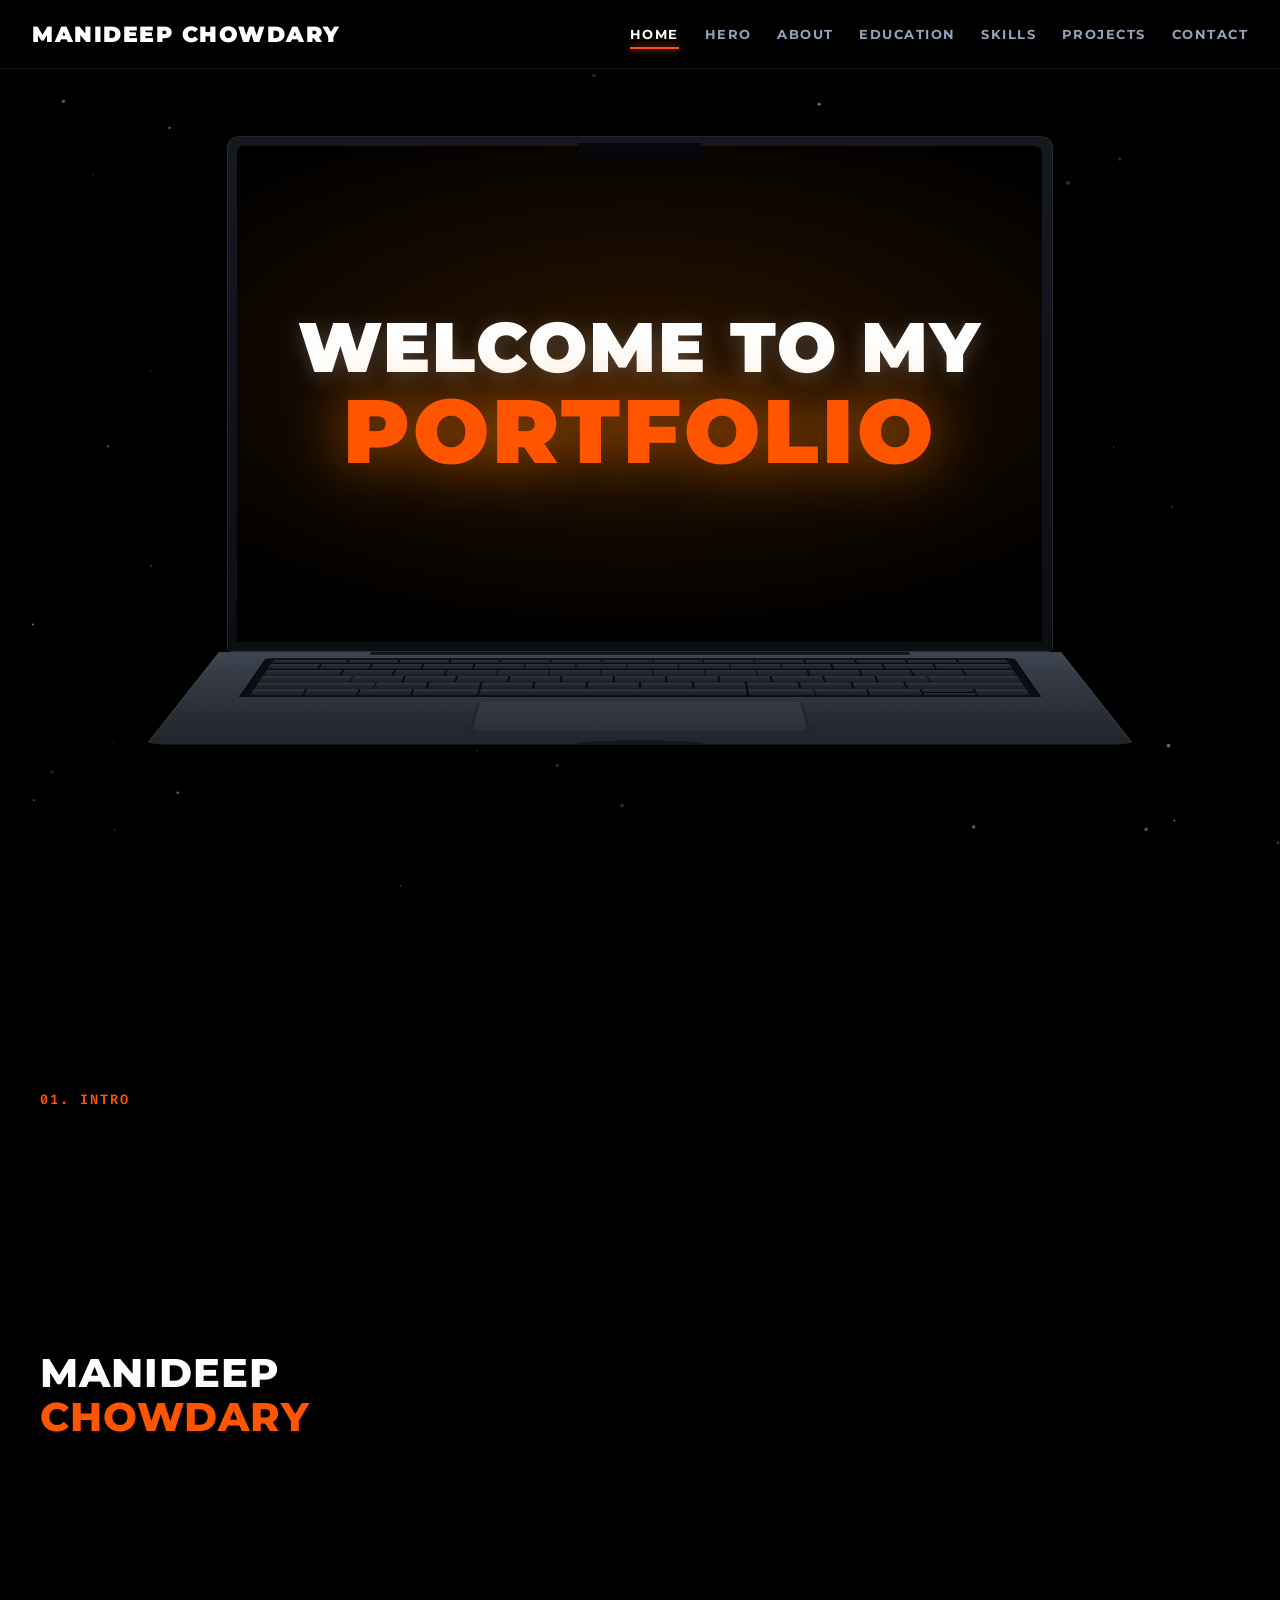
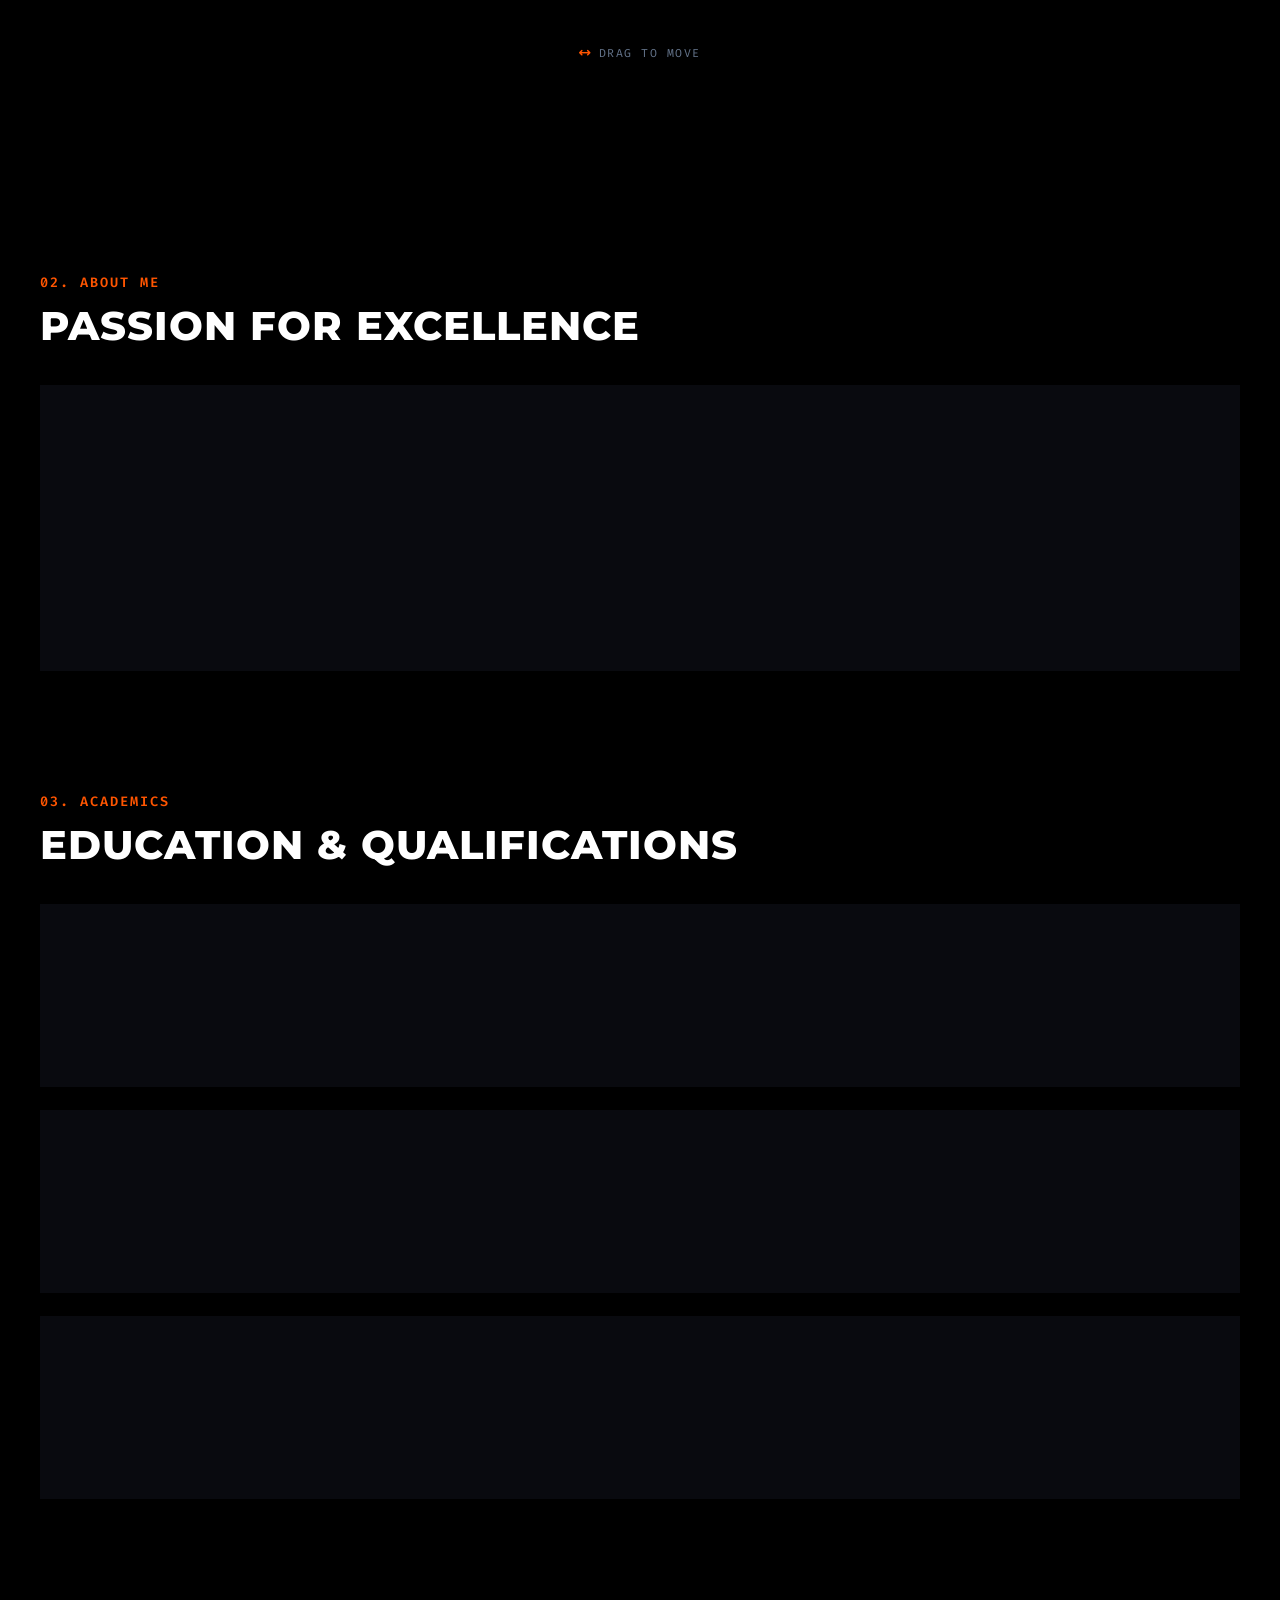
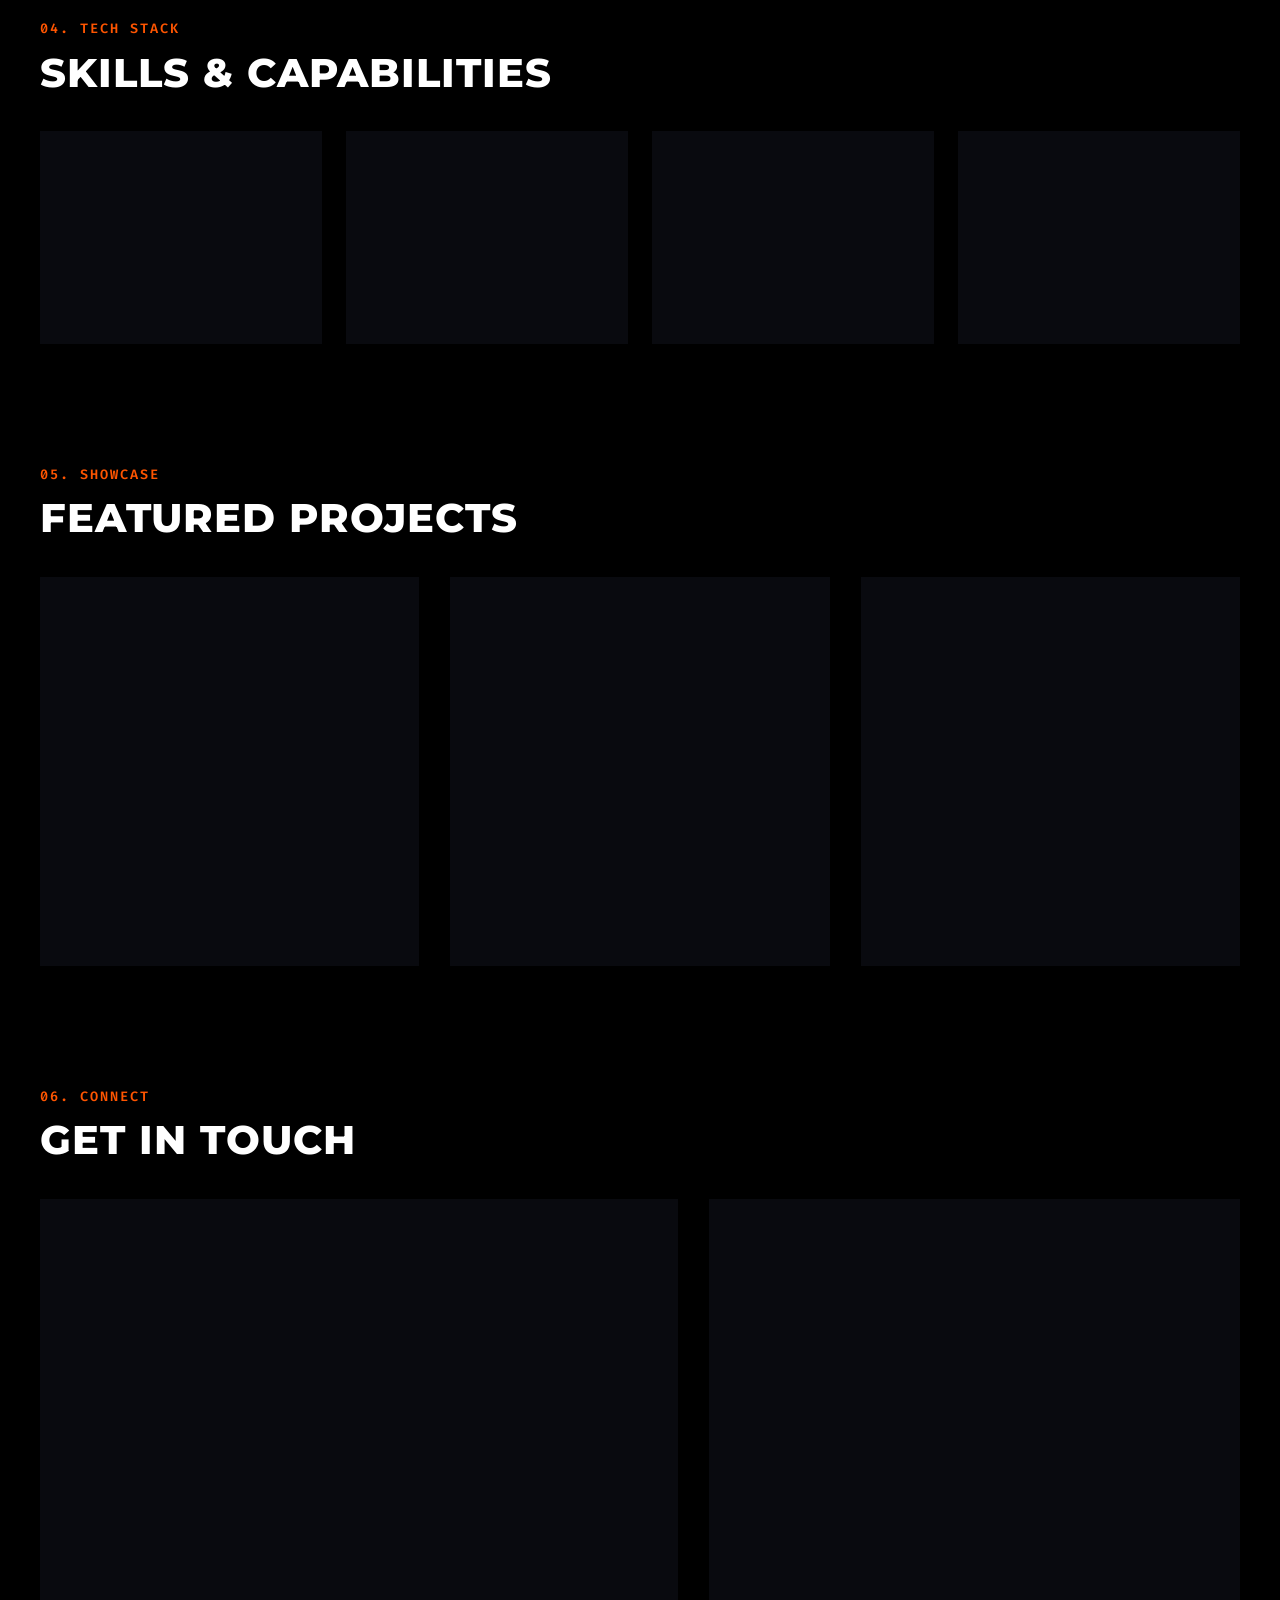
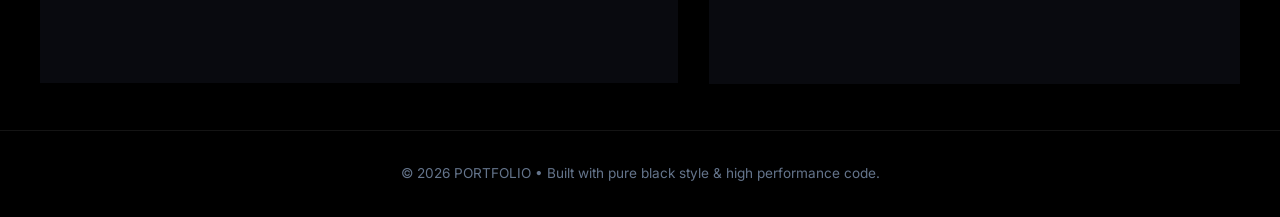
<file: index.html>
<!DOCTYPE html>
<html lang="en">

<head>
    <meta charset="UTF-8">
    <meta name="viewport" content="width=device-width, initial-scale=1.0, viewport-fit=cover">
    <meta name="theme-color" content="#000000">
    <meta name="description" content="Portfolio of Manideep Chowdary Kilaru — B.Tech Computer Science student at SRKR Engineering College, Bhimavaram. Full-stack web development & AIML projects.">
    <title>Manideep Chowdary Kilaru | Web Developer Portfolio</title>
        <link rel="canonical" href="https://manideepchowdarykilaru-spec.github.io/">
    <meta property="og:type" content="website">
    <meta property="og:url" content="https://manideepchowdarykilaru-spec.github.io/">
    <meta property="og:title" content="Manideep Chowdary Kilaru | Web Developer Portfolio">
    <meta property="og:description" content="B.Tech CSE student and full-stack web developer. React, Node.js and AIML projects.">
    <meta property="og:image" content="https://manideepchowdarykilaru-spec.github.io/preview.jpg">

    <meta name="twitter:card" content="summary_large_image">
    <meta name="twitter:title" content="Manideep Chowdary Kilaru | Web Developer Portfolio">
    <meta name="twitter:description" content="B.Tech CSE student and full-stack web developer. React, Node.js and AIML projects.">
    <meta name="twitter:image" content="https://manideepchowdarykilaru-spec.github.io/preview.jpg">
    <!-- Google Fonts -->
    <link rel="preconnect" href="https://fonts.googleapis.com">
    <link rel="preconnect" href="https://fonts.gstatic.com" crossorigin>
    <link
        href="https://fonts.googleapis.com/css2?family=Inter:wght@300;400;500;600;700;800&family=Montserrat:wght@700;800;900&family=Fira+Code:wght@400;500&display=swap"
        rel="stylesheet">

    <!-- FontAwesome Icons -->
    <link rel="stylesheet" href="https://cdnjs.cloudflare.com/ajax/libs/font-awesome/6.4.0/css/all.min.css">

    <!-- Custom CSS -->
    <link rel="stylesheet" href="style.css">
        <script type="application/ld+json">
    {
      "@context": "https://schema.org",
      "@type": "Person",
      "name": "Manideep Chowdary Kilaru",
      "url": "https://manideepchowdarykilaru-spec.github.io/",
      "jobTitle": "Web Developer",
      "email": "manideepchowdarykilaru@gmail.com",
      "alumniOf": {
        "@type": "CollegeOrUniversity",
        "name": "SRKR Engineering College, Bhimavaram"
      },
      "knowsAbout": ["Web Development", "React", "Node.js", "JavaScript", "Machine Learning"],
      "sameAs": [
        "https://github.com/manideepchowdarykilaru-spec",
        "https://www.linkedin.com/in/manideep-chowdary-kilaru-19186835b/"
      ]
    }
    </script>
</head>

<body class="pure-black">

    <!-- Preloader Screen -->
    <div id="preloader">
        <div class="preloader-content">
            <div class="preloader-spinner"></div>
            <div class="preloader-logo">MANIDEEP CHOWDARY<span></span></div>
            <div class="preloader-progress-bar">
                <div class="progress-fill" id="progressFill"></div>
            </div>
            <div class="preloader-text" id="preloaderPercent">0%</div>
        </div>
    </div>

    <!-- Background Glow & Stars -->
    <canvas id="bgCanvas"></canvas>

    <!-- Navigation Header -->
    <header class="top-header" id="topHeader">
        <div class="header-container">
            <!-- Brand Logo -->
            <a href="#home" class="brand-logo">
                <span class="logo-main">MANIDEEP CHOWDARY<span class="dot"></span></span>

            </a>

            <!-- Top Right Navigation Links -->
            <nav class="nav-menu" id="navMenu">
                <ul class="nav-list">
                    <li><a href="#home" class="nav-link active">HOME</a></li>
                    <li><a href="#hero" class="nav-link">HERO</a></li>
                    <li><a href="#about" class="nav-link">ABOUT</a></li>
                    <li><a href="#education" class="nav-link">EDUCATION</a></li>
                    <li><a href="#skills" class="nav-link">SKILLS</a></li>
                    <li><a href="#projects" class="nav-link">PROJECTS</a></li>
                    <li><a href="#contact" class="nav-link">CONTACT</a></li>
                </ul>
            </nav>

            <!-- Mobile Menu Toggle -->
            <button class="mobile-toggle" id="mobileToggle" aria-label="Toggle Menu" aria-controls="navMenu" aria-expanded="false">
                <i class="fa-solid fa-bars"></i>
            </button>
        </div>
    </header>
    <!-- MAIN CONTENT -->
    <main>
        <!-- 1. HOME SECTION (3D Laptop Screen Showcase) -->
        <section id="home" class="section home-section">
            <div class="home-container">
                <!-- Laptop Mockup Display (Reference Image Match) -->
                <div class="laptop-wrapper">
                    <!-- One shared 3D space: lid and body are two planes joined
                         at a hinge, tilted so you look down on the machine -->
                    <div class="laptop-3d">
                        <!-- Lid, hinged on its bottom edge, two-sided -->
                        <div class="laptop-lid">
                            <div class="laptop-screen">
                                <div class="laptop-camera"></div>
                                <div class="screen-content">
                                    <!-- Main Bold Heading -->
                                    <div class="hero-welcome-box">
                                    <div class="welcome-top">WELCOME TO MY</div>
                                    <div class="welcome-bottom">PORTFOLIO</div>
                                    </div>
                                </div>
                            </div>
                            <!-- Outer shell: what you see while it is shut -->
                            <div class="laptop-lid-shell" aria-hidden="true"></div>
                        </div>
                        <!-- Body: a real horizontal deck for the lid to close onto.
                             Every row below totals 14.5 key units, which is what
                             keeps the columns lining up the way a real board does. -->
                        <div class="laptop-deck" aria-hidden="true">
                            <div class="laptop-hinge"></div>
                            <div class="mb-keyboard">
                                <div class="mb-row mb-row-fn">
                                    <span class="k w15"></span>
                                    <span class="k"></span><span class="k"></span><span class="k"></span><span class="k"></span><span class="k"></span><span class="k"></span>
                                    <span class="k"></span><span class="k"></span><span class="k"></span><span class="k"></span><span class="k"></span><span class="k"></span>
                                    <span class="k"></span>
                                </div>
                                <div class="mb-row">
                                    <span class="k"></span><span class="k"></span><span class="k"></span><span class="k"></span><span class="k"></span><span class="k"></span><span class="k"></span>
                                    <span class="k"></span><span class="k"></span><span class="k"></span><span class="k"></span><span class="k"></span><span class="k"></span>
                                    <span class="k w15"></span>
                                </div>
                                <div class="mb-row">
                                    <span class="k w15"></span>
                                    <span class="k"></span><span class="k"></span><span class="k"></span><span class="k"></span><span class="k"></span><span class="k"></span><span class="k"></span>
                                    <span class="k"></span><span class="k"></span><span class="k"></span><span class="k"></span><span class="k"></span><span class="k"></span>
                                </div>
                                <div class="mb-row">
                                    <span class="k w175"></span>
                                    <span class="k"></span><span class="k"></span><span class="k"></span><span class="k"></span><span class="k"></span><span class="k"></span>
                                    <span class="k"></span><span class="k"></span><span class="k"></span><span class="k"></span><span class="k"></span>
                                    <span class="k w175"></span>
                                </div>
                                <div class="mb-row">
                                    <span class="k w225"></span>
                                    <span class="k"></span><span class="k"></span><span class="k"></span><span class="k"></span><span class="k"></span>
                                    <span class="k"></span><span class="k"></span><span class="k"></span><span class="k"></span><span class="k"></span>
                                    <span class="k w225"></span>
                                </div>
                                <div class="mb-row mb-row-base">
                                    <span class="k"></span><span class="k"></span><span class="k"></span>
                                    <span class="k w125"></span>
                                    <span class="k w5"></span>
                                    <span class="k w125"></span>
                                    <span class="k"></span>
                                    <span class="mb-arrows">
                                        <span class="k"></span>
                                        <span class="mb-arrows-col"><span class="k"></span><span class="k"></span></span>
                                        <span class="k"></span>
                                    </span>
                                </div>
                            </div>
                            <div class="laptop-trackpad"></div>
                        </div>
                    </div>
                </div>
            </div>
        </section>
        <!-- 2. HERO SECTION -->
        <section id="hero" class="section hero-section">
            <div class="container hero-container">
                <div class="section-badge">01. INTRO</div>
                <div class="hero-split-layout">
                    <div class="hero-left-content">
                        <h1 class="hero-name">MANIDEEP<br><span class="hero-name-accent">CHOWDARY</span></h1>
                    </div>
                    <div class="hero-center-photo">
                    <div class="hero-photo-stack" id="heroPhotoStack">
                        <img src="faces/face-00.webp" alt="" aria-hidden="true" class="hero-photo-frame" loading="lazy" decoding="async" draggable="false">
                        <img src="faces/face-01.webp" alt="" aria-hidden="true" class="hero-photo-frame" loading="lazy" decoding="async" draggable="false">
                        <img src="faces/face-02.webp" alt="" aria-hidden="true" class="hero-photo-frame" loading="lazy" decoding="async" draggable="false">
                        <img src="faces/face-03.webp" alt="" aria-hidden="true" class="hero-photo-frame" loading="lazy" decoding="async" draggable="false">
                        <img src="faces/face-04.webp" alt="" aria-hidden="true" class="hero-photo-frame" loading="lazy" decoding="async" draggable="false">
                        <img src="faces/face-05.webp" alt="" aria-hidden="true" class="hero-photo-frame" loading="lazy" decoding="async" draggable="false">
                        <img src="faces/face-06.webp" alt="" aria-hidden="true" class="hero-photo-frame" loading="lazy" decoding="async" draggable="false">
                        <img src="faces/face-07.webp" alt="" aria-hidden="true" class="hero-photo-frame" loading="lazy" decoding="async" draggable="false">
                        <img src="faces/face-08.webp" alt="" aria-hidden="true" class="hero-photo-frame" loading="lazy" decoding="async" draggable="false">
                        <img src="faces/face-09.webp" alt="" aria-hidden="true" class="hero-photo-frame" loading="lazy" decoding="async" draggable="false">
                        <img src="faces/face-10.webp" alt="" aria-hidden="true" class="hero-photo-frame" loading="lazy" decoding="async" draggable="false">
                        <img src="faces/face-11.webp" alt="" aria-hidden="true" class="hero-photo-frame" loading="lazy" decoding="async" draggable="false">
                        <img src="faces/face-12.webp" alt="" aria-hidden="true" class="hero-photo-frame" loading="lazy" decoding="async" draggable="false">
                        <img src="faces/face-13.webp" alt="" aria-hidden="true" class="hero-photo-frame" loading="lazy" decoding="async" draggable="false">
                        <img src="faces/face-14.webp" alt="" aria-hidden="true" class="hero-photo-frame" loading="lazy" decoding="async" draggable="false">
                        <img src="faces/face-15.webp" alt="" aria-hidden="true" class="hero-photo-frame" loading="lazy" decoding="async" draggable="false">
                        <img src="faces/face-16.webp" alt="" aria-hidden="true" class="hero-photo-frame" loading="lazy" decoding="async" draggable="false">
                        <img src="faces/face-17.webp" alt="" aria-hidden="true" class="hero-photo-frame" loading="lazy" decoding="async" draggable="false">
                        <img src="faces/face-18.webp" alt="" aria-hidden="true" class="hero-photo-frame" loading="lazy" decoding="async" draggable="false">
                        <img src="faces/face-19.webp" alt="" aria-hidden="true" class="hero-photo-frame" loading="lazy" decoding="async" draggable="false">
                        <img src="faces/face-20.webp" alt="" aria-hidden="true" class="hero-photo-frame" loading="lazy" decoding="async" draggable="false">
                        <img src="faces/face-21.webp" alt="" aria-hidden="true" class="hero-photo-frame" loading="lazy" decoding="async" draggable="false">
                        <img src="faces/face-22.webp" alt="" aria-hidden="true" class="hero-photo-frame" loading="lazy" decoding="async" draggable="false">
                        <img src="faces/face-23.webp" alt="" aria-hidden="true" class="hero-photo-frame" loading="lazy" decoding="async" draggable="false">
                        <img src="faces/face-24.webp" alt="Manideep Chowdary — Web Developer" class="hero-photo-frame is-active" fetchpriority="high" draggable="false">
                        <img src="faces/face-25.webp" alt="" aria-hidden="true" class="hero-photo-frame" loading="lazy" decoding="async" draggable="false">
                        <img src="faces/face-26.webp" alt="" aria-hidden="true" class="hero-photo-frame" loading="lazy" decoding="async" draggable="false">
                        <img src="faces/face-27.webp" alt="" aria-hidden="true" class="hero-photo-frame" loading="lazy" decoding="async" draggable="false">
                        <img src="faces/face-28.webp" alt="" aria-hidden="true" class="hero-photo-frame" loading="lazy" decoding="async" draggable="false">
                        <img src="faces/face-29.webp" alt="" aria-hidden="true" class="hero-photo-frame" loading="lazy" decoding="async" draggable="false">
                        <img src="faces/face-30.webp" alt="" aria-hidden="true" class="hero-photo-frame" loading="lazy" decoding="async" draggable="false">
                        <img src="faces/face-31.webp" alt="" aria-hidden="true" class="hero-photo-frame" loading="lazy" decoding="async" draggable="false">
                        <img src="faces/face-32.webp" alt="" aria-hidden="true" class="hero-photo-frame" loading="lazy" decoding="async" draggable="false">
                        <img src="faces/face-33.webp" alt="" aria-hidden="true" class="hero-photo-frame" loading="lazy" decoding="async" draggable="false">
                        <img src="faces/face-34.webp" alt="" aria-hidden="true" class="hero-photo-frame" loading="lazy" decoding="async" draggable="false">
                        <img src="faces/face-35.webp" alt="" aria-hidden="true" class="hero-photo-frame" loading="lazy" decoding="async" draggable="false">
                        <img src="faces/face-36.webp" alt="" aria-hidden="true" class="hero-photo-frame" loading="lazy" decoding="async" draggable="false">
                        <img src="faces/face-37.webp" alt="" aria-hidden="true" class="hero-photo-frame" loading="lazy" decoding="async" draggable="false">
                        <img src="faces/face-38.webp" alt="" aria-hidden="true" class="hero-photo-frame" loading="lazy" decoding="async" draggable="false">
                        <img src="faces/face-39.webp" alt="" aria-hidden="true" class="hero-photo-frame" loading="lazy" decoding="async" draggable="false">
                        <img src="faces/face-40.webp" alt="" aria-hidden="true" class="hero-photo-frame" loading="lazy" decoding="async" draggable="false">
                        <img src="faces/face-41.webp" alt="" aria-hidden="true" class="hero-photo-frame" loading="lazy" decoding="async" draggable="false">
                        <img src="faces/face-42.webp" alt="" aria-hidden="true" class="hero-photo-frame" loading="lazy" decoding="async" draggable="false">
                        <img src="faces/face-43.webp" alt="" aria-hidden="true" class="hero-photo-frame" loading="lazy" decoding="async" draggable="false">
                        <img src="faces/face-44.webp" alt="" aria-hidden="true" class="hero-photo-frame" loading="lazy" decoding="async" draggable="false">
                        <img src="faces/face-45.webp" alt="" aria-hidden="true" class="hero-photo-frame" loading="lazy" decoding="async" draggable="false">
                        <img src="faces/face-46.webp" alt="" aria-hidden="true" class="hero-photo-frame" loading="lazy" decoding="async" draggable="false">
                        <img src="faces/face-47.webp" alt="" aria-hidden="true" class="hero-photo-frame" loading="lazy" decoding="async" draggable="false">
                        <img src="faces/face-48.webp" alt="" aria-hidden="true" class="hero-photo-frame" loading="lazy" decoding="async" draggable="false">
                    </div>
                        <p class="hero-drag-hint" id="heroDragHint"><i class="fa-solid fa-arrows-left-right"></i>Drag to move</p>
                    </div>
                    <div class="hero-right-spacer"></div>
                </div>
            </div>
        </section>

        <!-- 3. ABOUT SECTION -->
        <section id="about" class="section about-section">
            <div class="container">
                <div class="section-badge">02. ABOUT ME</div>
                <h2 class="section-title">PASSION FOR EXCELLENCE</h2>
                <div class="about-grid">
                    <div class="about-text glass-card">
                        <h3>Hi, I'm Manideep — a passionate Web Developer and AIML Enthusiast</h3>
                        <p>I am an enthusiastic B.Tech Computer Science and Engineering student at SRKR Engineering
                            College, Bhimavaram, Andhra Pradesh, with a strong work ethic and excellent organizational
                            skills, eager to contribute to a reputed organization through disciplined problem-solving
                            and continuous learning.</p>
                        <p>Dedicated to supporting organizational goals while growing into a versatile professional.</p>

                        <div class="about-meta">
                            <div class="meta-item">
                                <span class="meta-title">Location:</span> Global / Remote
                            </div>
                            <div class="meta-item">
                                <span class="meta-title">Role:</span> Full-Stack Web Craftsman
                            </div>
                            <div class="meta-item">
                                <span class="meta-title">Status:</span> Open for opportunities
                            </div>
                        </div>
                    </div>
                </div>
            </div>
        </section>
        <!-- 4. EDUCATION SECTION -->
        <section id="education" class="section education-section">
            <div class="container">
                <div class="section-badge">03. ACADEMICS</div>
                <h2 class="section-title">EDUCATION & QUALIFICATIONS</h2>
                <div class="timeline">
                    <div class="timeline-item glass-card">
                        <div class="timeline-year">Expected May 2028</div>
                        <h3 class="timeline-title">B.Tech in Computer Science and Engineering</h3>
                        <div class="timeline-sub">SRKR Engineering College, Bhimavaram, Andhra Pradesh</div>
                        <p>CGPA: 8.5/10</p>
                    </div>
                    <div class="timeline-item glass-card">
                        <div class="timeline-year">2022 – 2024</div>
                        <h3 class="timeline-title">Intermediate (MPC)</h3>
                        <div class="timeline-sub">SASI Junior College, Kamavarapukota</div>
                        <p>Percentage: 98.5%</p>
                    </div>
                    <div class="timeline-item glass-card">
                        <div class="timeline-year">2022</div>
                        <h3 class="timeline-title">Secondary School Certificate</h3>
                        <div class="timeline-sub">SASI English Medium High School, Eluru</div>
                        <p>Completed Secondary Education with excellence.</p>
                    </div>
                </div>
            </div>
        </section>

        <!-- 5. SKILLS SECTION -->
        <section id="skills" class="section skills-section">
            <div class="container">
                <div class="section-badge">04. TECH STACK</div>
                <h2 class="section-title">SKILLS & CAPABILITIES</h2>
                <div class="skills-grid">
                    <div class="skill-card glass-card">
                        <div class="skill-header">
                            <span class="skill-name">Frontend Architecture</span>
                            <span class="skill-pct">95%</span>
                        </div>
                        <div class="progress-bar">
                            <div class="bar-fill" style="width: 95%;"></div>
                        </div>
                        <p class="skill-desc">HTML5, CSS3, JavaScript (ES6+), React, Vue, Canvas 2D/WebGL</p>
                    </div>
                    <div class="skill-card glass-card">
                        <div class="skill-header">
                            <span class="skill-name">Backend Development</span>
                            <span class="skill-pct">88%</span>
                        </div>
                        <div class="progress-bar">
                            <div class="bar-fill" style="width: 88%;"></div>
                        </div>
                        <p class="skill-desc">Node.js, Express, REST APIs, Python, Microservices</p>
                    </div>
                    <div class="skill-card glass-card">
                        <div class="skill-header">
                            <span class="skill-name">UI/UX & Design</span>
                            <span class="skill-pct">92%</span>
                        </div>
                        <div class="progress-bar">
                            <div class="bar-fill" style="width: 92%;"></div>
                        </div>
                        <p class="skill-desc">Figma, Glassmorphism, Micro-Animations, Responsive Design</p>
                    </div>
                    <div class="skill-card glass-card">
                        <div class="skill-header">
                            <span class="skill-name">DevOps & Tools</span>
                            <span class="skill-pct">85%</span>
                        </div>
                        <div class="progress-bar">
                            <div class="bar-fill" style="width: 85%;"></div>
                        </div>
                        <p class="skill-desc">Git, GitHub Actions, Docker, Vercel, Webpack/Vite</p>
                    </div>
                </div>
            </div>
        </section>

        <!-- 6. PROJECTS SECTION -->
        <section id="projects" class="section projects-section">
            <div class="container">
                <div class="section-badge">05. SHOWCASE</div>
                <h2 class="section-title">FEATURED PROJECTS</h2>
                <div class="projects-grid">
                    <div class="project-card glass-card">
                        <div class="project-img-placeholder">
                            <i class="fa-solid fa-laptop-code"></i>
                        </div>
                        <div class="project-body">
                            <h3>NextGen E-Commerce Platform</h3>
                            <p>High performance storefront with real-time state, dark glass interface, and instant
                                checkout flow.</p>
                            <div class="project-tags">
                                <span>React</span>
                                <span>CSS3</span>
                                <span>Node.js</span>
                            </div>
                        </div>
                    </div>
                    <div class="project-card glass-card">
                        <div class="project-img-placeholder">
                            <i class="fa-solid fa-chart-line"></i>
                        </div>
                        <div class="project-body">
                            <h3>AI Analytics Dashboard</h3>
                            <p>Real-time data visualization dashboard featuring 60fps canvas charts and telemetry tools.
                            </p>
                            <div class="project-tags">
                                <span>JavaScript</span>
                                <span>Canvas API</span>
                                <span>ChartJS</span>
                            </div>
                        </div>
                    </div>
                    <div class="project-card glass-card">
                        <div class="project-img-placeholder">
                            <i class="fa-solid fa-gamepad"></i>
                        </div>
                        <div class="project-body">
                            <h3>3D Interactive Workspace</h3>
                            <p>Immersive 3D interactive web workspace with custom shader effects and particle fields.
                            </p>
                            <div class="project-tags">
                                <span>WebGL</span>
                                <span>Three.js</span>
                                <span>CSS3</span>
                            </div>
                        </div>
                    </div>
                </div>
            </div>
        </section>

        <!-- 7. CONTACT SECTION -->
        <section id="contact" class="section contact-section">
            <div class="container">
                <div class="section-badge">06. CONNECT</div>
                <h2 class="section-title">GET IN TOUCH</h2>
                <div class="contact-grid">
                    <div class="contact-info glass-card">
                        <h3>Let's build something extraordinary together</h3>
                        <p>I am available for freelance work, full-time positions.</p>
                        <div class="contact-details">
                            <div class="contact-item">
                                <i class="fa-solid fa-envelope"></i>
                                <a href="mailto:manideepchowdarykilaru@gmail.com" style="color: inherit; text-decoration: none;">manideepchowdarykilaru@gmail.com</a>
                            </div>
                            <div class="contact-item">
                                <i class="fa-solid fa-phone"></i>
                                <a href="tel:+919392066954" style="color: inherit; text-decoration: none;">+91 9392066954</a>
                            </div>
                            <div class="contact-item">
                                <i class="fa-solid fa-location-dot"></i>
                                <span>Available</span>
                            </div>
                        </div>
                        <div class="social-links">
                            <a href="https://github.com/manideepchowdarykilaru-spec" target="_blank"
                                rel="noopener noreferrer" class="social-btn" aria-label="GitHub Profile"><i
                                    class="fa-brands fa-github"></i></a>
                            <a href="https://www.linkedin.com/in/manideep-chowdary-kilaru-19186835b/" target="_blank"
                                rel="noopener noreferrer" class="social-btn" aria-label="LinkedIn Profile"><i
                                    class="fa-brands fa-linkedin"></i></a>
                        </div>
                    </div>
                    <form class="contact-form glass-card" id="contactForm">
                        <div class="form-group">
                            <label for="name">Name</label>
                            <input type="text" id="name" required placeholder="Your Name">
                        </div>
                        <div class="form-group">
                            <label for="email">Email</label>
                            <input type="email" id="email" required placeholder="your.email@example.com">
                        </div>
                        <div class="form-group">
                            <label for="message">Message</label>
                            <textarea id="message" rows="5" required
                                placeholder="Write your message here..."></textarea>
                        </div>
                        <button type="submit" class="btn btn-blue btn-full">
                            <span>Send Message</span>
                            <i class="fa-solid fa-paper-plane"></i>
                        </button>
                    </form>
                </div>
            </div>
        </section>
    </main>
    <!-- Footer -->
    <footer class="main-footer">
        <div class="container">
            <p>© 2026 PORTFOLIO • Built with pure black style & high performance code.</p>
        </div>
    </footer>
    <!-- Toast Notification -->
    <div class="toast" id="toast">
        <i class="fa-solid fa-circle-check toast-icon"></i>
        <span id="toastMsg">Action triggered successfully!</span>
    </div>
    <!-- Custom Script -->
    <script src="script.js"></script>
</body>

</html>
</file>
<file: style.css>
/* ==========================================================================
   PURE BLACK PORTFOLIO SYSTEM - STYLESHEET
   ========================================================================== */
:root {
    --bg-pure-black: #000000;
    --bg-dark-card: rgba(12, 14, 20, 0.75);
    --bg-dark-card-hover: rgba(20, 24, 36, 0.9);

    --border-dark: rgba(255, 255, 255, 0.08);
    --border-glow: rgba(59, 130, 246, 0.4);

    --accent-blue: #ff5500;
    --accent-blue-deep: #ff5500;
    --accent-cyan: #00d9ff;

    --text-main: #ffffff;
    --text-sub: #94a3b8;
    --text-muted: #64748b;

    --font-heading: 'Montserrat', sans-serif;
    --font-body: 'Inter', sans-serif;
    --font-mono: 'Fira Code', monospace;

    /* Fixed header height - every full-screen section subtracts this */
    --header-h: 68px;

    /* Notch / rounded-corner safe areas on phones */
    --safe-l: env(safe-area-inset-left, 0px);
    --safe-r: env(safe-area-inset-right, 0px);
    --safe-b: env(safe-area-inset-bottom, 0px);

    /* Full-viewport height. svh tracks the *small* viewport, so a section is
       never hidden behind a mobile browser's collapsing address bar. */
    --vh-full: 100vh;
}

@supports (height: 100svh) {
    :root {
        --vh-full: 100svh;
    }
}

*,
*::before,
*::after {
    box-sizing: border-box;
    margin: 0;
    padding: 0;
}

html {
    scroll-behavior: smooth;
    font-size: 16px;
    -webkit-text-size-adjust: 100%;
}

body.pure-black {
    background-color: var(--bg-pure-black);
    color: var(--text-main);
    font-family: var(--font-body);
    line-height: 1.6;
    overflow-x: hidden;
    -webkit-font-smoothing: antialiased;
}

img {
    max-width: 100%;
}

/* ==========================================================================
   1. PRELOADER SCREEN
   ========================================================================== */
#preloader {
    position: fixed;
    inset: 0;
    width: 100%;
    height: var(--vh-full);
    background: #000000;
    z-index: 9999;
    display: flex;
    align-items: center;
    justify-content: center;
    padding: 1.5rem;
    transition: opacity 0.6s ease, visibility 0.6s ease;
}

#preloader.fade-out {
    opacity: 0;
    visibility: hidden;
}

.preloader-content {
    display: flex;
    flex-direction: column;
    align-items: center;
    gap: 1.25rem;
    max-width: 100%;
}

.preloader-logo {
    font-family: var(--font-heading);
    font-size: clamp(1.05rem, 5vw, 1.8rem);
    font-weight: 900;
    letter-spacing: 2px;
    color: #ffffff;
    text-align: center;
}

.preloader-logo span {
    color: var(--accent-blue);
}

.preloader-spinner {
    width: 48px;
    height: 48px;
    border: 3px solid rgba(59, 130, 246, 0.15);
    border-top: 3px solid var(--accent-blue);
    border-radius: 50%;
    animation: spin 0.8s linear infinite;
}

@keyframes spin {
    0% {
        transform: rotate(0deg);
    }

    100% {
        transform: rotate(360deg);
    }
}

.preloader-progress-bar {
    width: min(220px, 70vw);
    height: 4px;
    background: rgba(255, 255, 255, 0.1);
    border-radius: 4px;
    overflow: hidden;
}

.progress-fill {
    width: 0%;
    height: 100%;
    background: linear-gradient(90deg, var(--accent-cyan), var(--accent-blue));
    transition: width 0.1s linear;
}

.preloader-text {
    font-family: var(--font-mono);
    font-size: 0.9rem;
    color: var(--text-sub);
}

/* Canvas Background */
#bgCanvas {
    position: fixed;
    top: 0;
    left: 0;
    width: 100%;
    height: 100%;
    z-index: 0;
    pointer-events: none;
    opacity: 0.6;
}

/* ==========================================================================
   2. HEADER & TOP-RIGHT NAVIGATION
   ========================================================================== */
.top-header {
    position: fixed;
    top: 0;
    left: 0;
    width: 100%;
    z-index: 1000;
    background: rgba(0, 0, 0, 0.85);
    backdrop-filter: blur(12px);
    border-bottom: 1px solid var(--border-dark);
    transition: background 0.3s ease;
}

.header-container {
    max-width: 1320px;
    min-height: var(--header-h);
    margin: 0 auto;
    padding: 0 calc(2rem + var(--safe-r)) 0 calc(2rem + var(--safe-l));
    display: flex;
    align-items: center;
    justify-content: space-between;
    gap: 1rem;
}

.brand-logo {
    display: flex;
    flex-direction: column;
    text-decoration: none;
    min-width: 0;
}

.logo-main {
    font-family: var(--font-heading);
    font-size: clamp(0.95rem, 2.4vw, 1.4rem);
    font-weight: 900;
    line-height: 1.2;
    letter-spacing: 1.5px;
    color: #ffffff;
    white-space: nowrap;
}

.logo-main .dot {
    color: var(--accent-blue);
}

.logo-sub {
    font-family: var(--font-mono);
    font-size: 0.65rem;
    color: var(--accent-blue);
    letter-spacing: 2px;
    font-weight: 600;
}

.nav-menu {
    display: flex;
    align-items: center;
}

.nav-list {
    display: flex;
    align-items: center;
    gap: clamp(1rem, 2vw, 2rem);
    list-style: none;
}

.nav-link {
    font-family: var(--font-heading);
    font-size: clamp(0.7rem, 1vw, 0.82rem);
    font-weight: 700;
    letter-spacing: 1.5px;
    color: var(--text-sub);
    text-decoration: none;
    position: relative;
    padding: 0.4rem 0;
    white-space: nowrap;
    transition: color 0.3s ease;
}

.nav-link::after {
    content: '';
    position: absolute;
    bottom: 0;
    left: 0;
    width: 0%;
    height: 2px;
    background: var(--accent-blue);
    transition: width 0.3s ease;
    box-shadow: 0 0 8px var(--accent-blue);
}

.nav-link:hover,
.nav-link.active {
    color: #ffffff;
}

.nav-link.active::after,
.nav-link:hover::after {
    width: 100%;
}

.mobile-toggle {
    display: none;
    background: none;
    border: none;
    color: #ffffff;
    font-size: 1.4rem;
    line-height: 1;
    /* 44px target - the minimum comfortable tap size */
    width: 44px;
    height: 44px;
    flex: 0 0 auto;
    align-items: center;
    justify-content: center;
    cursor: pointer;
    -webkit-tap-highlight-color: transparent;
}

/* ==========================================================================
   3. SECTIONS & LAYOUT
   ========================================================================== */
main {
    position: relative;
    z-index: 1;
}

.section {
    padding: 4.5rem calc(2rem + var(--safe-r)) 3rem calc(2rem + var(--safe-l));
    scroll-margin-top: var(--header-h);
    display: flex;
    align-items: center;
    justify-content: center;
    position: relative;
}

.container {
    max-width: 1200px;
    width: 100%;
    margin: 0 auto;
}

.section-badge {
    font-family: var(--font-mono);
    font-size: clamp(0.75rem, 2vw, 0.85rem);
    color: var(--accent-blue);
    letter-spacing: 2px;
    margin-bottom: 0.6rem;
    font-weight: 600;
}

.section-title {
    font-family: var(--font-heading);
    font-size: clamp(1.5rem, 4.5vw, 2.5rem);
    font-weight: 800;
    letter-spacing: 1px;
    line-height: 1.15;
    color: #ffffff;
    margin-bottom: 2.25rem;
}

/* ==========================================================================
   4. HOME SECTION - LAPTOP SCREEN MOCKUP
   ========================================================================== */
.home-section {
    /* One full screen, never taller than the viewport it opens in */
    min-height: var(--vh-full);
    padding-top: calc(var(--header-h) + 2rem);
    padding-bottom: 3rem;
    flex-direction: column;
    justify-content: center;
}

.home-container {
    width: 100%;
    max-width: 1100px;
    display: flex;
    flex-direction: column;
    align-items: center;
}

/* 3D Laptop Mockup.
   Width is capped by the height left on screen, so the whole mockup - screen,
   bezel and base - always lands inside one viewport, however short it is. */
.laptop-wrapper {
    width: 100%;
    /* The body lies flat in front of the hinge, so the mockup is taller than
       the lid alone; 1.29 (not 1.6) is what keeps lid + deck on one screen. */
    max-width: min(920px, 86%, calc((var(--vh-full) - var(--header-h) - 12rem) * 1.29));
    margin: 0 auto;
    /* Room under the hinge for the deck, and for the lid while it lies on it */
    padding-bottom: 15%;
    /* How far the shut lid rides above the deck — the machine's thickness */
    --lid-thickness: 13px;
    /* Makes 1cqw == 1% of the laptop's own width, so every detail below —
       corner radii, key gutters, bezel — scales with the machine instead of
       staying a fixed pixel size that looks clumsy once it shrinks on a phone.
       Each is written px-first so a browser without container queries keeps a
       sane value rather than dropping to zero. */
    container-type: inline-size;
    /* Long-lens perspective. Closer than this and the body, which sits in
       front of the hinge, is magnified enough to overrun the viewport. */
    perspective: 3400px;
    perspective-origin: 50% 50%;
}

/* The scene both halves live in. Tilting this is the camera angle: negative
   rotateX brings the top toward you, which is what looking down at a desk
   does. It eases from a steep look at the shut machine to near eye level. */
.laptop-3d {
    position: relative;
    width: 100%;
    transform-style: preserve-3d;
    transform-origin: 50% 100%;
    transform: rotateX(-6deg);
    transition: transform 1.7s cubic-bezier(0.2, 0.85, 0.25, 1);
}

/* Body of the machine: a genuine horizontal plane hinged to the lid, so the
   lid has something real to close down onto. */
.laptop-deck {
    position: absolute;
    top: 100%;
    /* Its top edge IS the hinge line — the same edge the lid pivots on */
    left: -1%;
    width: 102%;
    /* Same depth as the lid is tall, so a shut lid covers it exactly */
    height: 98%;
    transform-origin: 50% 0%;
    transform: rotateX(90deg);
    border-radius: 3px 3px 16px 16px;
    border-radius: 0.36cqw 0.36cqw 1.94cqw 1.94cqw;
    /* Space-grey anodised aluminium, lighter at the hinge where light lands */
    background:
        linear-gradient(180deg, #3f4550 0%, #343a44 34%, #282d35 72%, #21252b 100%);
    border: 1px solid rgba(255, 255, 255, 0.07);
    border-bottom: 4px solid #15181d;
    border-bottom-width: 0.48cqw;
    box-shadow: 0 30px 50px rgba(0, 0, 0, 0.85);
}

/* Finger cutout in the front edge, the way the real ones open */
.laptop-deck::after {
    content: '';
    position: absolute;
    bottom: 0;
    left: 50%;
    transform: translateX(-50%);
    width: 13%;
    height: 3.4%;
    background: #14171c;
    border-radius: 50% 50% 0 0 / 100% 100% 0 0;
}

/* ---- Keyboard. Every row adds up to 14.5 key units, so the columns line up
   across rows exactly like a real board: the flex-grow numbers below ARE the
   key widths (1.5u tab, 1.75u caps, 2.25u shift, 5u space). ---- */
.mb-keyboard {
    position: absolute;
    top: 8%;
    left: 6%;
    width: 88%;
    height: 45%;
    display: flex;
    flex-direction: column;
    padding: 0.9%;
    background: #0b0e12;
    border-radius: 4px;
    border-radius: 0.48cqw;
    box-shadow: inset 0 1px 5px rgba(0, 0, 0, 0.9);
}

/* No flex gap anywhere in here on purpose. A gap would eat a fixed slice of
   each row, and rows hold different key counts — so the key pitch would differ
   per row and the columns would drift out of line. Instead every cell is pure
   proportional width and the gutter comes from insetting the key face inside
   its cell, which keeps the pitch identical on every row. */
.mb-row {
    display: flex;
    flex: 1 1 0;
    min-height: 0;
}

/* The function row is a half-height strip on a MacBook */
.mb-row-fn {
    flex: 0.62 1 0;
}

/* The cell: width only, no paint */
.k {
    flex: 1 1 0;
    min-width: 0;
    position: relative;
}

/* The key face, inset by a constant amount to form the gutter */
.k::before {
    content: '';
    position: absolute;
    /* The gutter between keys. Fixed pixels here made the gaps swallow the
       keys once the laptop shrank — 1.8px of an 8px-tall key on a phone. */
    inset: 0.9px 0.8px;
    inset: 0.11cqw 0.1cqw;
    border-radius: 2.5px;
    border-radius: 0.3cqw;
    background: linear-gradient(180deg, #30363f 0%, #21262d 55%, #1a1e24 100%);
    box-shadow:
        inset 0 0.5px 0 rgba(255, 255, 255, 0.07),
        0 1px 1.5px rgba(0, 0, 0, 0.65);
}

.k.w125 { flex-grow: 1.25; }
.k.w15  { flex-grow: 1.5; }
.k.w175 { flex-grow: 1.75; }
.k.w225 { flex-grow: 2.25; }
.k.w5   { flex-grow: 5; }

/* Arrow cluster: full-height left and right, stacked half-height up and down */
.mb-arrows {
    flex: 3 1 0;
    display: flex;
    min-width: 0;
}

.mb-arrows-col {
    flex: 1 1 0;
    display: flex;
    flex-direction: column;
    min-width: 0;
}

/* Hinge barrel running across the back of the deck */
.laptop-hinge {
    position: absolute;
    top: 0;
    left: 18%;
    width: 64%;
    height: 3.5%;
    background: linear-gradient(180deg, #0c0f14, #1b212c);
    border-radius: 0 0 4px 4px;
    border-radius: 0 0 0.48cqw 0.48cqw;
}

/* Keyboard well */
/* Big centred trackpad, sitting below the board like a MacBook's */
.laptop-trackpad {
    position: absolute;
    top: 57.5%;
    left: 50%;
    transform: translateX(-50%);
    width: 35%;
    height: 30%;
    border-radius: 5px;
    border-radius: 0.6cqw;
    background: linear-gradient(180deg, #363c46, #2b3038);
    box-shadow:
        inset 0 1px 2px rgba(0, 0, 0, 0.55),
        0 0 0 1px rgba(0, 0, 0, 0.35);
}

/* The hinged lid. Both faces live inside it so it can turn like a real one:
   screen on the front, aluminium shell on the back. */
.laptop-lid {
    position: relative;
    width: 100%;
    aspect-ratio: 16 / 10;
    /* Pivots on its bottom edge — the same line as the back of the deck */
    transform-origin: 50% 100%;
    transform-style: preserve-3d;
    /* Reclined by the same angle the scene is tilted down, so the screen ends
       up square to you while the body is still seen in perspective */
    transform: rotateX(6deg);
    transition: transform 1.7s cubic-bezier(0.2, 0.85, 0.25, 1.02);
}

/* Outer shell of the lid, facing away from you while the laptop is open */
.laptop-lid-shell {
    position: absolute;
    inset: 0;
    transform: rotateY(180deg);
    backface-visibility: hidden;
    border-radius: 12px 12px 5px 5px;
    border-radius: 1.45cqw 1.45cqw 0.6cqw 0.6cqw;
    border: 1px solid rgba(255, 255, 255, 0.06);
    /* Same anodised grey as the deck, so it reads as one machine */
    background:
        radial-gradient(130% 80% at 50% 22%, rgba(255, 255, 255, 0.08), rgba(255, 255, 255, 0) 62%),
        linear-gradient(163deg, #434955 0%, #333944 52%, #22262d 100%);
    box-shadow: inset 0 1px 0 rgba(255, 255, 255, 0.07);
}

/* Backlit logo on the shell, the way a shut machine still shows one */
.laptop-lid-shell::after {
    content: '';
    position: absolute;
    top: 50%;
    left: 50%;
    width: 11%;
    aspect-ratio: 1;
    transform: translate(-50%, -50%);
    border-radius: 50%;
    background: radial-gradient(circle at 50% 42%,
            rgba(255, 85, 0, 0.7),
            rgba(255, 85, 0, 0.15) 52%,
            rgba(255, 85, 0, 0) 72%);
}

.laptop-screen {
    position: absolute;
    inset: 0;
    /* The bezel is padding, not a border, because percentages scale with the
       machine — a fixed border stays fat when the laptop shrinks on a phone.
       1.15% of the lid width is about the bezel a current MacBook Pro has. */
    padding: 1.15%;
    background: linear-gradient(180deg, #15181e 0%, #0c0e13 100%);
    border: 1px solid rgba(255, 255, 255, 0.09);
    border-radius: 12px 12px 5px 5px;
    border-radius: 1.45cqw 1.45cqw 0.6cqw 0.6cqw;
    box-shadow: 0 25px 60px rgba(0, 0, 0, 0.9);
    overflow: hidden;
    display: flex;
    align-items: center;
    justify-content: center;
    /* Turned away while the lid is shut, so the shell shows instead */
    backface-visibility: hidden;
}

/* Camera housing notched into the top of the display */
.laptop-camera {
    position: absolute;
    top: 1.15%;
    left: 50%;
    transform: translateX(-50%);
    width: 15%;
    height: 3.2%;
    background: #05070a;
    border-radius: 0 0 5px 5px;
    z-index: 10;
}

.screen-content {
    width: 100%;
    height: 100%;
    background: #000000;
    border-radius: 7px 7px 2px 2px;
    border-radius: 0.85cqw 0.85cqw 0.25cqw 0.25cqw;
    display: flex;
    flex-direction: column;
    align-items: center;
    justify-content: center;
    padding: 1.5rem;
    position: relative;
    overflow: hidden;
    text-align: center;
}

.screen-glow {
    display: none;
}

.hero-welcome-box {
    position: relative;
    z-index: 2;
    max-width: 100%;
}

/* Headline scales on whichever axis is tighter, so it stays inside the
   laptop screen on a short window as well as a narrow one. */
.welcome-top {
    font-family: var(--font-heading);
    font-size: clamp(1.35rem, min(5.5vw, 8vh), 4.5rem);
    font-weight: 900;
    color: #ffffff;
    letter-spacing: 2px;
    line-height: 1;
    text-transform: uppercase;
    text-shadow: 0 4px 20px rgba(255, 255, 255, 0.2);
}

.welcome-bottom {
    font-family: var(--font-heading);
    font-size: clamp(1.8rem, min(7vw, 10vh), 5.8rem);
    font-weight: 900;
    color: #ff5500;
    letter-spacing: 3px;
    line-height: 1;
    text-transform: uppercase;
    filter: drop-shadow(0 0 30px rgba(255, 119, 0, 0.7));
    margin-top: 0.2rem;
}

.hero-tagline {
    font-family: var(--font-mono);
    font-size: clamp(0.85rem, 1.5vw, 1.1rem);
    color: var(--text-sub);
    margin-top: 1.5rem;
}

.typewriter-text {
    color: #ffffff;
    font-weight: 600;
}

.cursor-blink {
    color: var(--accent-blue);
    font-weight: 700;
    animation: blink 1s infinite;
}

@keyframes blink {

    0%,
    100% {
        opacity: 1;
    }

    50% {
        opacity: 0;
    }
}

/* The old flat base bar is gone — .laptop-deck is the real body now. */

/* --------------------------------------------------------------------------
   LAPTOP OPENING — plays once, as the site loads

   JS adds .is-closed while the preloader still covers the screen, then drops
   it to let the lid swing up. Every closed-state rule kills its own
   transition, so folding shut is instant and only the opening is animated.
   -------------------------------------------------------------------------- */
.laptop-wrapper.is-closed .laptop-lid {
    /* Shut the way a real one shuts: folded flat down onto the deck, screen
       against the keyboard, so what faces you is the shell. The translateZ
       runs along the lid's own normal, which now points down, so a negative
       value lifts it clear of the deck — without it the two planes are
       coplanar and z-fight, showing keys straight through the lid. */
    transform: rotateX(-90deg) translateZ(calc(-1 * var(--lid-thickness)));
    transition: none;
}

/* Steeper look down while it is shut — a closed laptop is only legible as one
   when you can see the top of it. Eases back to eye level as it opens. */
.laptop-wrapper.is-closed .laptop-3d {
    transform: rotateX(-17deg);
    transition: none;
}

/* The screen backlight comes up as the lid nears upright */
.screen-content::after {
    content: '';
    position: absolute;
    inset: 0;
    background: radial-gradient(120% 90% at 50% 45%, rgba(255, 119, 0, 0.16), rgba(255, 119, 0, 0) 62%);
    opacity: 1;
    pointer-events: none;
    transition: opacity 0.9s ease 1.1s;
}

.laptop-wrapper.is-closed .screen-content::after {
    opacity: 0;
    transition: none;
}

/* Headline waits for the lid to finish before it appears */
.hero-welcome-box {
    transition: opacity 0.75s ease 1.3s,
        transform 0.75s cubic-bezier(0.22, 0.9, 0.24, 1) 1.3s;
}

.laptop-wrapper.is-closed .hero-welcome-box {
    opacity: 0;
    transform: translateY(16px) scale(0.96);
    transition: none;
}

.laptop-camera {
    transition: opacity 0.5s ease 1.35s;
}

.laptop-wrapper.is-closed .laptop-camera {
    opacity: 0;
    transition: none;
}

/* ==========================================================================
   4.5 HERO SECTION WITH NAME & PHOTO
   ========================================================================== */
.hero-section {
    /* Fits a single screen on desktop; grows only if the content demands it */
    min-height: var(--vh-full);
    padding-top: calc(var(--header-h) + 1.5rem);
    padding-bottom: 2.5rem;
    display: flex;
    align-items: center;
    justify-content: center;
    background: #000000;
}

.hero-container {
    width: 100%;
    max-width: 1200px;
}

.hero-split-layout {
    display: grid;
    grid-template-columns: 1fr auto 1fr;
    gap: 2rem;
    align-items: center;
    margin-top: 1rem;
    width: 100%;
}

.hero-left-content {
    display: flex;
    flex-direction: column;
    justify-content: center;
    text-align: left;
}

.hero-name {
    font-family: var(--font-heading);
    font-size: clamp(1.5rem, 3.2vw, 2.5rem);
    font-weight: 800;
    line-height: 1.1;
    letter-spacing: 1px;
    color: #ffffff;
    text-transform: uppercase;
    text-shadow: 0 4px 30px rgba(0, 0, 0, 0.9);
}

.hero-name-accent {
    color: var(--accent-blue);
    display: inline-block;
}

.hero-center-photo {
    display: flex;
    flex-direction: column;
    justify-content: center;
    align-items: center;
    gap: 0.75rem;
    /* Perspective sits on the parent so the child rotation reads as depth */
    perspective: 900px;
    perspective-origin: 50% 35%;
}

/* Stack of head-rotation frames - only one is visible at a time.
   Width is also capped by leftover viewport height, so the 3/4 portrait
   never pushes the hero past a single screen. */
.hero-photo-stack {
    position: relative;
    width: min(380px, 68vw, calc((var(--vh-full) - var(--header-h) - 11rem) * 0.75));
    aspect-ratio: 3 / 4;
    /* Pivot near the shoulders so the head swings widest, like a neck turn */
    transform-origin: 50% 80%;
    transform-style: preserve-3d;
    will-change: transform;
    backface-visibility: hidden;
    /* Vertical drags still scroll the page; horizontal drags turn the head */
    touch-action: pan-y;
    -webkit-tap-highlight-color: transparent;
    cursor: grab;
}

.hero-photo-stack.is-dragging {
    cursor: grabbing;
}

.hero-photo-frame {
    position: absolute;
    inset: 0;
    width: 100%;
    height: 100%;
    object-fit: contain;
    display: block;
    opacity: 0;
    user-select: none;
    -webkit-user-drag: none;
    pointer-events: none;
}

.hero-photo-frame.is-active {
    opacity: 1;
}

/* Drag is the only way the head turns, so the label stays put on every device
   rather than being a touch-only hint that fades after first use */
.hero-drag-hint {
    display: block;
    font-family: var(--font-mono);
    font-size: 0.72rem;
    letter-spacing: 1.5px;
    text-transform: uppercase;
    color: var(--text-muted);
    text-align: center;
    user-select: none;
}

.hero-drag-hint i {
    color: var(--accent-blue);
    margin-right: 0.4rem;
}

.hero-right-spacer {
    /* Balance column for exact horizontal centering of photo */
}

/* ==========================================================================
   5. GLASS CARDS & UI COMPONENTS
   ========================================================================== */
.glass-card {
    background: var(--bg-dark-card);
    border: 1px solid var(--border-dark);
    backdrop-filter: blur(16px);
    border-radius: 16px;
    padding: clamp(1.25rem, 3vw, 2rem);
    transition: all 0.3s ease;
}

/* Lift only where a real cursor can hover - on touch this fires on tap and sticks */
@media (hover: hover) and (pointer: fine) {
    .glass-card:hover {
        background: var(--bg-dark-card-hover);
        border-color: var(--border-glow);
        transform: translateY(-4px);
        box-shadow: 0 12px 30px rgba(0, 0, 0, 0.6), 0 0 20px rgba(59, 130, 246, 0.15);
    }
}

/* Buttons */
.btn {
    display: inline-flex;
    align-items: center;
    justify-content: center;
    gap: 0.6rem;
    min-height: 44px;
    padding: 0.85rem 1.8rem;
    border-radius: 8px;
    font-family: var(--font-heading);
    font-size: 0.9rem;
    font-weight: 700;
    text-decoration: none;
    cursor: pointer;
    transition: all 0.3s ease;
    border: none;
}

.btn-blue {
    background: var(--accent-blue-deep);
    color: #ffffff;
    box-shadow: 0 4px 20px rgba(37, 99, 235, 0.4);
}

.btn-blue:hover {
    background: var(--accent-blue);
    box-shadow: 0 6px 25px rgba(59, 130, 246, 0.6);
    transform: translateY(-2px);
}

.btn-outline {
    background: rgba(255, 255, 255, 0.05);
    color: #ffffff;
    border: 1px solid var(--border-dark);
}

.btn-outline:hover {
    border-color: var(--accent-blue);
    background: rgba(59, 130, 246, 0.1);
}

.btn-full {
    width: 100%;
}

/* Section Grids */
.hero-grid,
.contact-grid {
    display: grid;
    grid-template-columns: 1.2fr 1fr;
    gap: 2rem;
}

.about-grid {
    display: flex;
    flex-direction: column;
    width: 100%;
}

.about-text {
    width: 100%;
}

.about-text h3 {
    font-family: var(--font-heading);
    font-size: clamp(1.1rem, 3vw, 1.35rem);
    font-weight: 700;
    color: #ffffff;
    margin-bottom: 1rem;
}

.about-text p {
    color: var(--text-sub);
    font-size: clamp(0.92rem, 2.4vw, 0.98rem);
    line-height: 1.75;
    margin-bottom: 1rem;
}

.about-meta {
    display: flex;
    flex-wrap: wrap;
    gap: 1rem 3rem;
    margin-top: 1.5rem;
    padding-top: 1.25rem;
    border-top: 1px solid var(--border-dark);
}

.hero-actions {
    display: flex;
    flex-wrap: wrap;
    gap: 1rem;
    margin-top: 1.5rem;
}

.hero-stats-grid {
    display: grid;
    grid-template-columns: 1fr;
    gap: 1rem;
}

.stat-num {
    font-family: var(--font-heading);
    font-size: 2.2rem;
    font-weight: 900;
    color: var(--accent-blue);
}

.stat-label {
    font-size: 0.9rem;
    color: var(--text-sub);
}

/* Timeline (Education) */
.timeline {
    display: flex;
    flex-direction: column;
    gap: 1.5rem;
}

.timeline-year {
    font-family: var(--font-mono);
    font-size: 0.85rem;
    color: var(--accent-blue);
    font-weight: 600;
    margin-bottom: 0.4rem;
}

.timeline-title {
    font-family: var(--font-heading);
    font-size: clamp(1.05rem, 3vw, 1.3rem);
    font-weight: 700;
    color: #ffffff;
    line-height: 1.25;
}

.timeline-sub {
    font-size: clamp(0.88rem, 2.4vw, 0.95rem);
    color: var(--text-sub);
    margin-bottom: 0.75rem;
}

/* Skills */
.skills-grid {
    display: grid;
    grid-template-columns: repeat(auto-fit, minmax(min(280px, 100%), 1fr));
    gap: 1.5rem;
}

.skill-header {
    display: flex;
    justify-content: space-between;
    gap: 0.75rem;
    font-family: var(--font-heading);
    font-weight: 700;
    margin-bottom: 0.6rem;
}

.skill-name {
    min-width: 0;
}

.skill-pct {
    color: var(--accent-blue);
    font-family: var(--font-mono);
    flex: 0 0 auto;
}

.progress-bar {
    height: 8px;
    background: rgba(255, 255, 255, 0.1);
    border-radius: 4px;
    overflow: hidden;
    margin-bottom: 0.75rem;
}

.bar-fill {
    height: 100%;
    background: linear-gradient(90deg, var(--accent-cyan), var(--accent-blue));
    border-radius: 4px;
}

.skill-desc {
    font-size: 0.85rem;
    color: var(--text-muted);
}

/* Projects */
.projects-grid {
    display: grid;
    grid-template-columns: repeat(auto-fit, minmax(min(300px, 100%), 1fr));
    gap: 2rem;
}

.project-img-placeholder {
    width: 100%;
    height: clamp(120px, 22vw, 160px);
    background: rgba(255, 255, 255, 0.03);
    border-radius: 12px;
    display: flex;
    align-items: center;
    justify-content: center;
    font-size: clamp(2.2rem, 7vw, 3rem);
    color: var(--accent-blue);
    margin-bottom: 1.25rem;
    border: 1px solid var(--border-dark);
}

.project-body h3 {
    font-family: var(--font-heading);
    font-size: clamp(1.05rem, 3vw, 1.2rem);
    font-weight: 700;
    margin-bottom: 0.5rem;
    line-height: 1.25;
}

.project-body p {
    font-size: clamp(0.88rem, 2.4vw, 0.9rem);
    color: var(--text-sub);
    margin-bottom: 1rem;
}

.project-tags {
    display: flex;
    flex-wrap: wrap;
    gap: 0.5rem;
}

.project-tags span {
    font-family: var(--font-mono);
    font-size: 0.75rem;
    padding: 0.2rem 0.6rem;
    background: rgba(59, 130, 246, 0.15);
    color: var(--accent-blue);
    border-radius: 4px;
}

/* Contact Form */
.contact-details {
    margin: 1.5rem 0;
    display: flex;
    flex-direction: column;
    gap: 1rem;
}

.contact-item {
    display: flex;
    align-items: center;
    gap: 0.8rem;
    color: var(--text-sub);
    /* Long addresses must break instead of widening the card */
    overflow-wrap: anywhere;
}

.contact-item i {
    color: var(--accent-blue);
    flex: 0 0 auto;
}

.contact-info h3 {
    font-size: clamp(1.1rem, 3vw, 1.35rem);
    line-height: 1.3;
}

.social-links {
    display: flex;
    gap: 1rem;
    margin-top: 1.5rem;
}

.social-btn {
    width: 44px;
    height: 44px;
    border-radius: 10px;
    background: rgba(255, 255, 255, 0.05);
    border: 1px solid var(--border-dark);
    display: flex;
    align-items: center;
    justify-content: center;
    color: #ffffff;
    font-size: 1.1rem;
    text-decoration: none;
    transition: all 0.3s ease;
}

.social-btn:hover {
    background: var(--accent-blue);
    border-color: var(--accent-blue);
    transform: translateY(-3px);
}

.form-group {
    display: flex;
    flex-direction: column;
    gap: 0.5rem;
    margin-bottom: 1.25rem;
}

.form-group label {
    font-size: 0.85rem;
    font-weight: 600;
    color: var(--text-sub);
}

.form-group input,
.form-group textarea {
    width: 100%;
    background: rgba(0, 0, 0, 0.6);
    border: 1px solid var(--border-dark);
    border-radius: 8px;
    padding: 0.8rem 1rem;
    color: #ffffff;
    font-family: var(--font-body);
    /* 16px minimum - anything smaller makes iOS Safari zoom in on focus */
    font-size: 1rem;
    outline: none;
    transition: border-color 0.3s ease;
}

.form-group textarea {
    resize: vertical;
    min-height: 120px;
}

.form-group input:focus,
.form-group textarea:focus {
    border-color: var(--accent-blue);
}

.btn:disabled {
    opacity: 0.65;
    cursor: not-allowed;
    pointer-events: none;
}

/* Footer */
.main-footer {
    padding: 2rem calc(1rem + var(--safe-r)) calc(2rem + var(--safe-b)) calc(1rem + var(--safe-l));
    text-align: center;
    border-top: 1px solid var(--border-dark);
    color: var(--text-muted);
    font-size: 0.85rem;
    position: relative;
    z-index: 1;
}

/* Toast Notification */
.toast {
    position: fixed;
    bottom: calc(2rem + var(--safe-b));
    right: 2rem;
    display: flex;
    align-items: center;
    gap: 0.75rem;
    padding: 0.9rem 1.5rem;
    background: rgba(15, 23, 42, 0.95);
    border: 1px solid var(--accent-blue);
    backdrop-filter: blur(16px);
    border-radius: 12px;
    box-shadow: 0 10px 30px rgba(0, 0, 0, 0.8);
    color: #fff;
    font-size: 0.9rem;
    z-index: 2000;
    transform: translateY(150px);
    opacity: 0;
    transition: all 0.4s cubic-bezier(0.68, -0.55, 0.265, 1.55);
}

.toast.show {
    transform: translateY(0);
    opacity: 1;
}

.toast-icon {
    color: var(--accent-blue);
}

/* ==========================================================================
   RESPONSIVE BREAKPOINTS (Desktop, Laptop, Tablet, Mobile)
   ========================================================================== */

/* 1. Large Desktop (>= 1201px) */
@media (min-width: 1201px) {
    .container {
        max-width: 1200px;
    }
}

/* 2. Standard Laptops & Small Desktops (<= 1200px) */
@media (max-width: 1200px) {
    .container {
        max-width: 960px;
    }

    .section {
        padding-left: calc(1.5rem + var(--safe-l));
        padding-right: calc(1.5rem + var(--safe-r));
    }

    .header-container {
        padding-left: calc(1.5rem + var(--safe-l));
        padding-right: calc(1.5rem + var(--safe-r));
    }

    .section-title {
        margin-bottom: 2rem;
    }

    .hero-split-layout {
        gap: 1.5rem;
    }
}

/* Short desktop windows - keep both landing screens to one page each */
@media (min-width: 993px) and (max-height: 760px) {

    .home-section,
    .hero-section {
        padding-top: calc(var(--header-h) + 1rem);
        padding-bottom: 1.5rem;
    }

    .hero-split-layout {
        margin-top: 0.5rem;
    }
}

/* 3. Tablets & Large Phones (<= 992px)
   The full nav no longer fits beside the wordmark at this width, so the
   burger menu takes over here rather than at 768px. */
@media (max-width: 992px) {
    :root {
        --header-h: 60px;
    }

    .section {
        padding-top: 3.5rem;
        padding-bottom: 2.5rem;
    }

    .mobile-toggle {
        display: inline-flex;
    }

    .nav-menu {
        /* Anchored to the header itself, so it cannot drift off the bar */
        position: absolute;
        top: 100%;
        left: 0;
        width: 100%;
        max-height: calc(var(--vh-full) - var(--header-h));
        overflow-y: auto;
        background: rgba(5, 7, 12, 0.98);
        border-bottom: 1px solid var(--border-dark);
        padding: 1.25rem;
        display: none;
        backdrop-filter: blur(20px);
        box-shadow: 0 10px 30px rgba(0, 0, 0, 0.9);
    }

    .nav-menu.open {
        display: flex;
    }

    .nav-list {
        flex-direction: column;
        width: 100%;
        gap: 0.5rem;
        text-align: center;
    }

    .nav-list li {
        width: 100%;
    }

    .nav-link {
        display: block;
        padding: 0.75rem 0;
        font-size: 0.9rem;
    }

    .nav-link::after {
        left: 50%;
        transform: translateX(-50%);
    }

    .hero-grid,
    .contact-grid,
    .hero-split-layout {
        grid-template-columns: 1fr;
        gap: 1.75rem;
    }

    .hero-left-content {
        text-align: center;
        align-items: center;
    }

    .hero-name {
        /* Low minimum on purpose: the full surname has to stay on one line on
           a 320px phone, and a floor of 1.7rem stopped it scaling down enough
           to do that — it wrapped to a third line and pushed the hero past
           one screen. Below ~418px the vw term governs anyway. */
        font-size: clamp(1.3rem, 6.5vw, 2.6rem);
    }

    .hero-center-photo {
        margin: 0 auto;
    }

    .hero-photo-stack {
        /* Two stacked rows now, so the portrait gets about half the screen */
        width: min(320px, 62vw, calc((var(--vh-full) - var(--header-h) - 14rem) * 0.75));
    }

    .hero-right-spacer {
        display: none;
    }

    .laptop-wrapper {
        max-width: min(920px, 86%, calc((var(--vh-full) - var(--header-h) - 10rem) * 1.6));
    }
}

/* 4. Mobile Devices (<= 768px) */
@media (max-width: 768px) {
    :root {
        --header-h: 56px;
    }

    .section {
        padding-top: 3rem;
        padding-bottom: 2rem;
        padding-left: calc(1rem + var(--safe-l));
        padding-right: calc(1rem + var(--safe-r));
    }

    .header-container {
        padding-left: calc(1rem + var(--safe-l));
        padding-right: calc(1rem + var(--safe-r));
    }

    .home-section {
        padding-top: calc(var(--header-h) + 1.5rem);
    }

    .hero-section {
        padding-top: calc(var(--header-h) + 1.25rem);
    }

    .section-title {
        margin-bottom: 1.5rem;
    }

    .laptop-wrapper {
        /* A smaller machine is a thinner one */
        --lid-thickness: 7px;
    }

    .screen-content {
        padding: 1rem;
    }

    .hero-photo-stack {
        width: min(300px, 72vw, calc((var(--vh-full) - var(--header-h) - 13rem) * 0.75));
    }

    .contact-grid,
    .skills-grid,
    .projects-grid {
        gap: 1.25rem;
    }

    .about-meta {
        gap: 0.85rem 2rem;
    }
}

/* 5. Extra Small Mobile Devices (<= 480px) */
@media (max-width: 480px) {
    .section {
        padding-left: calc(0.85rem + var(--safe-l));
        padding-right: calc(0.85rem + var(--safe-r));
    }

    .section-title {
        margin-bottom: 1.25rem;
    }

    .laptop-wrapper {
        --lid-thickness: 5px;
    }

    .hero-photo-stack {
        width: min(260px, 76vw, calc((var(--vh-full) - var(--header-h) - 13rem) * 0.75));
    }

    .skills-grid,
    .projects-grid {
        grid-template-columns: 1fr;
        gap: 1.25rem;
    }

    .social-links {
        flex-wrap: wrap;
    }

    .toast {
        left: 1rem;
        right: 1rem;
        bottom: calc(1rem + var(--safe-b));
        width: calc(100% - 2rem);
        justify-content: center;
    }
}

/* 6. Landscape phones - almost no height, so drop the full-screen minimums */
@media (max-width: 992px) and (max-height: 520px) and (orientation: landscape) {

    .home-section,
    .hero-section {
        min-height: 0;
    }

    .hero-split-layout {
        grid-template-columns: 1fr auto;
        align-items: center;
    }

    .hero-left-content {
        text-align: left;
        align-items: flex-start;
    }

    .hero-photo-stack {
        width: min(220px, calc((var(--vh-full) - 8rem) * 0.75));
    }
}

/* Anyone asking for less motion gets a still photo */
@media (prefers-reduced-motion: reduce) {
    html {
        scroll-behavior: auto;
    }

    .hero-photo-stack {
        transform: none !important;
    }

    .preloader-spinner {
        animation-duration: 2s;
    }
}
</file>
